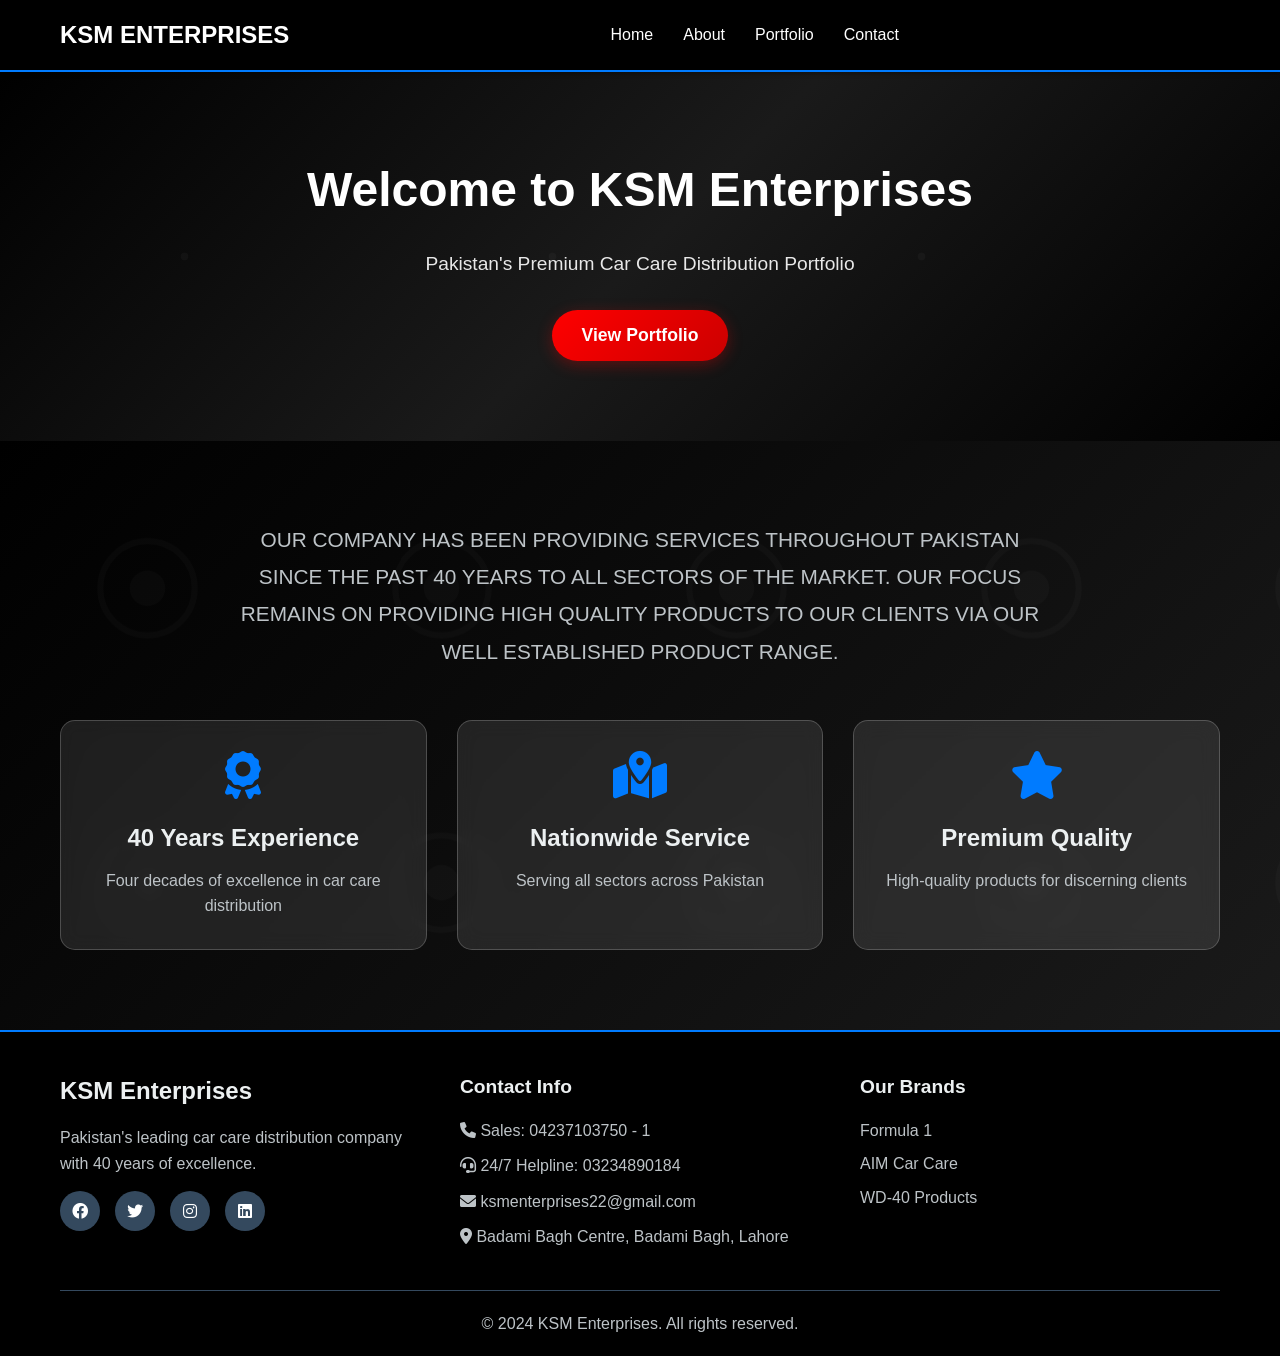
<file: index.html>
<!DOCTYPE html>
<html lang="en">
<head>
    <meta charset="UTF-8">
    <meta name="viewport" content="width=device-width, initial-scale=1.0">
    <title>KSM Enterprises - Pakistan's Premium Car Care Distribution</title>
    <link rel="stylesheet" href="css/styles.css?v=1.0">
    <link rel="stylesheet" href="https://cdnjs.cloudflare.com/ajax/libs/font-awesome/6.0.0/css/all.min.css">
    <style>
        /* Debug styles to test if CSS is working */
        body { background-color: #0a0a0a !important; }
        .header { background: #000000 !important; }
        .logo h1 { color: #ffffff !important; }
    </style>
</head>
<body>
    <!-- Header -->
    <header class="header">
        <div class="container">
            <div class="logo">
                <h1>KSM ENTERPRISES</h1>
            </div>
            <nav class="nav">
                <ul>
                    <li><a href="index.html">Home</a></li>
                    <li><a href="about.html">About</a></li>
                    <li><a href="portfolio.html">Portfolio</a></li>
                    <li><a href="contact.html">Contact</a></li>
                </ul>
            </nav>
            <div class="header-actions">
                <!-- Shop functionality removed -->
            </div>
        </div>
    </header>

    <!-- Hero Section -->
    <section class="hero">
        <!-- Background logo removed -->
        <div class="hero-content">
            <h1>Welcome to KSM Enterprises</h1>
            <p>Pakistan's Premium Car Care Distribution Portfolio</p>
            <button class="cta-button" onclick="window.location.href='portfolio.html'">View Portfolio</button>
        </div>
    </section>

    <!-- Introduction Section -->
    <section class="introduction-section">
        <div class="container">
            <div class="intro-content">
                <div class="intro-text">
                    <p>OUR COMPANY HAS BEEN PROVIDING SERVICES THROUGHOUT PAKISTAN SINCE THE PAST 40 YEARS TO ALL SECTORS OF THE MARKET. OUR FOCUS REMAINS ON PROVIDING HIGH QUALITY PRODUCTS TO OUR CLIENTS VIA OUR WELL ESTABLISHED PRODUCT RANGE.</p>
                </div>
                <div class="intro-features">
                    <div class="feature-item">
                        <i class="fas fa-award"></i>
                        <h4>40 Years Experience</h4>
                        <p>Four decades of excellence in car care distribution</p>
                    </div>
                    <div class="feature-item">
                        <i class="fas fa-map-marked-alt"></i>
                        <h4>Nationwide Service</h4>
                        <p>Serving all sectors across Pakistan</p>
                    </div>
                    <div class="feature-item">
                        <i class="fas fa-star"></i>
                        <h4>Premium Quality</h4>
                        <p>High-quality products for discerning clients</p>
                    </div>
                </div>
            </div>
        </div>
    </section>

    <!-- Footer -->
    <footer class="footer">
        <div class="container">
            <div class="footer-content">
                <div class="footer-section">
                    <h3>KSM Enterprises</h3>
                    <p>Pakistan's leading car care distribution company with 40 years of excellence.</p>
                    <div class="social-links">
                        <a href="#"><i class="fab fa-facebook"></i></a>
                        <a href="#"><i class="fab fa-twitter"></i></a>
                        <a href="#"><i class="fab fa-instagram"></i></a>
                        <a href="#"><i class="fab fa-linkedin"></i></a>
                    </div>
                </div>
                <div class="footer-section">
                    <h4>Contact Info</h4>
                    <p><i class="fas fa-phone"></i> Sales: 04237103750 - 1</p>
                    <p><i class="fas fa-headset"></i> 24/7 Helpline: 03234890184</p>
                    <p><i class="fas fa-envelope"></i> ksmenterprises22@gmail.com</p>
                    <p><i class="fas fa-map-marker-alt"></i> Badami Bagh Centre, Badami Bagh, Lahore</p>
                </div>
                <div class="footer-section">
                    <h4>Our Brands</h4>
                    <ul>
                        <li><a href="#">Formula 1</a></li>
                        <li><a href="#">AIM Car Care</a></li>
                        <li><a href="#">WD-40 Products</a></li>
                    </ul>
                </div>
            </div>
            <div class="footer-bottom">
                <p>&copy; 2024 KSM Enterprises. All rights reserved.</p>
            </div>
        </div>
    </footer>
    <script>
        // Shop functionality removed
    </script>
</body>
</html>
</file>
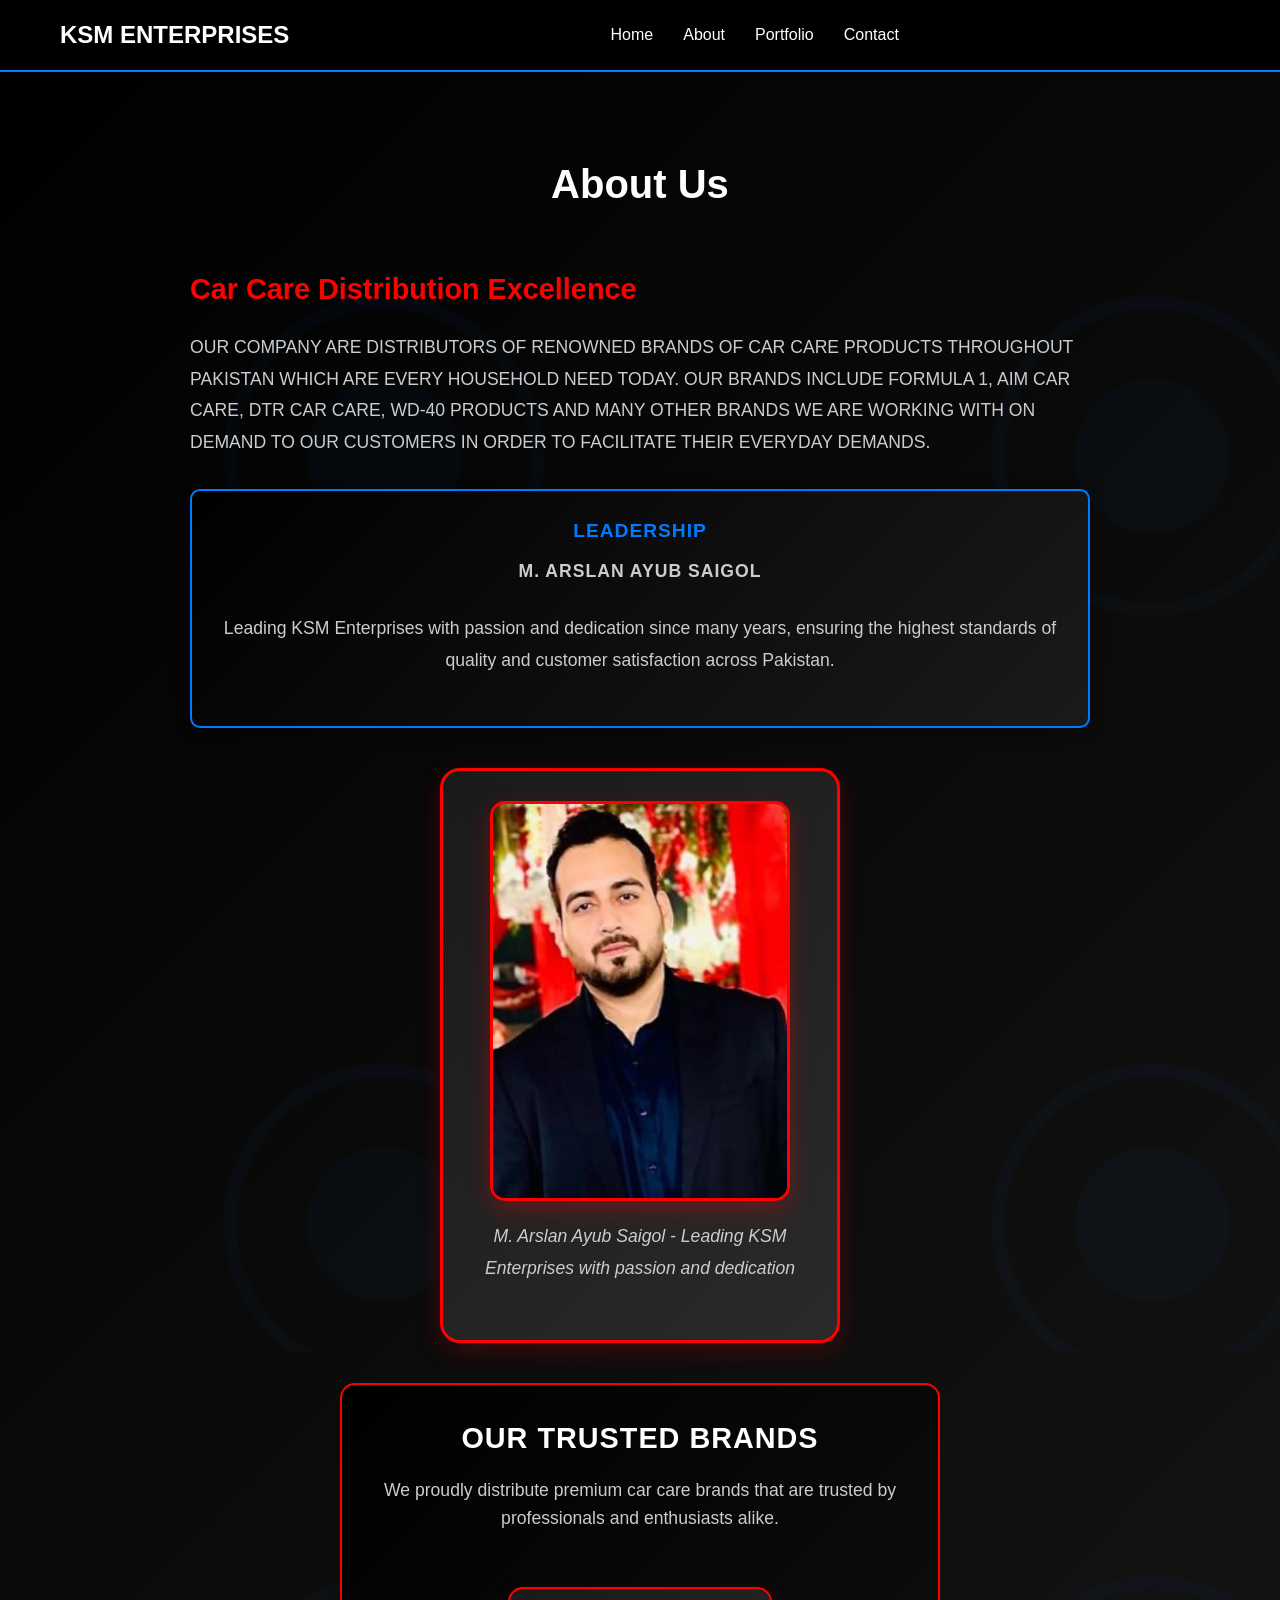
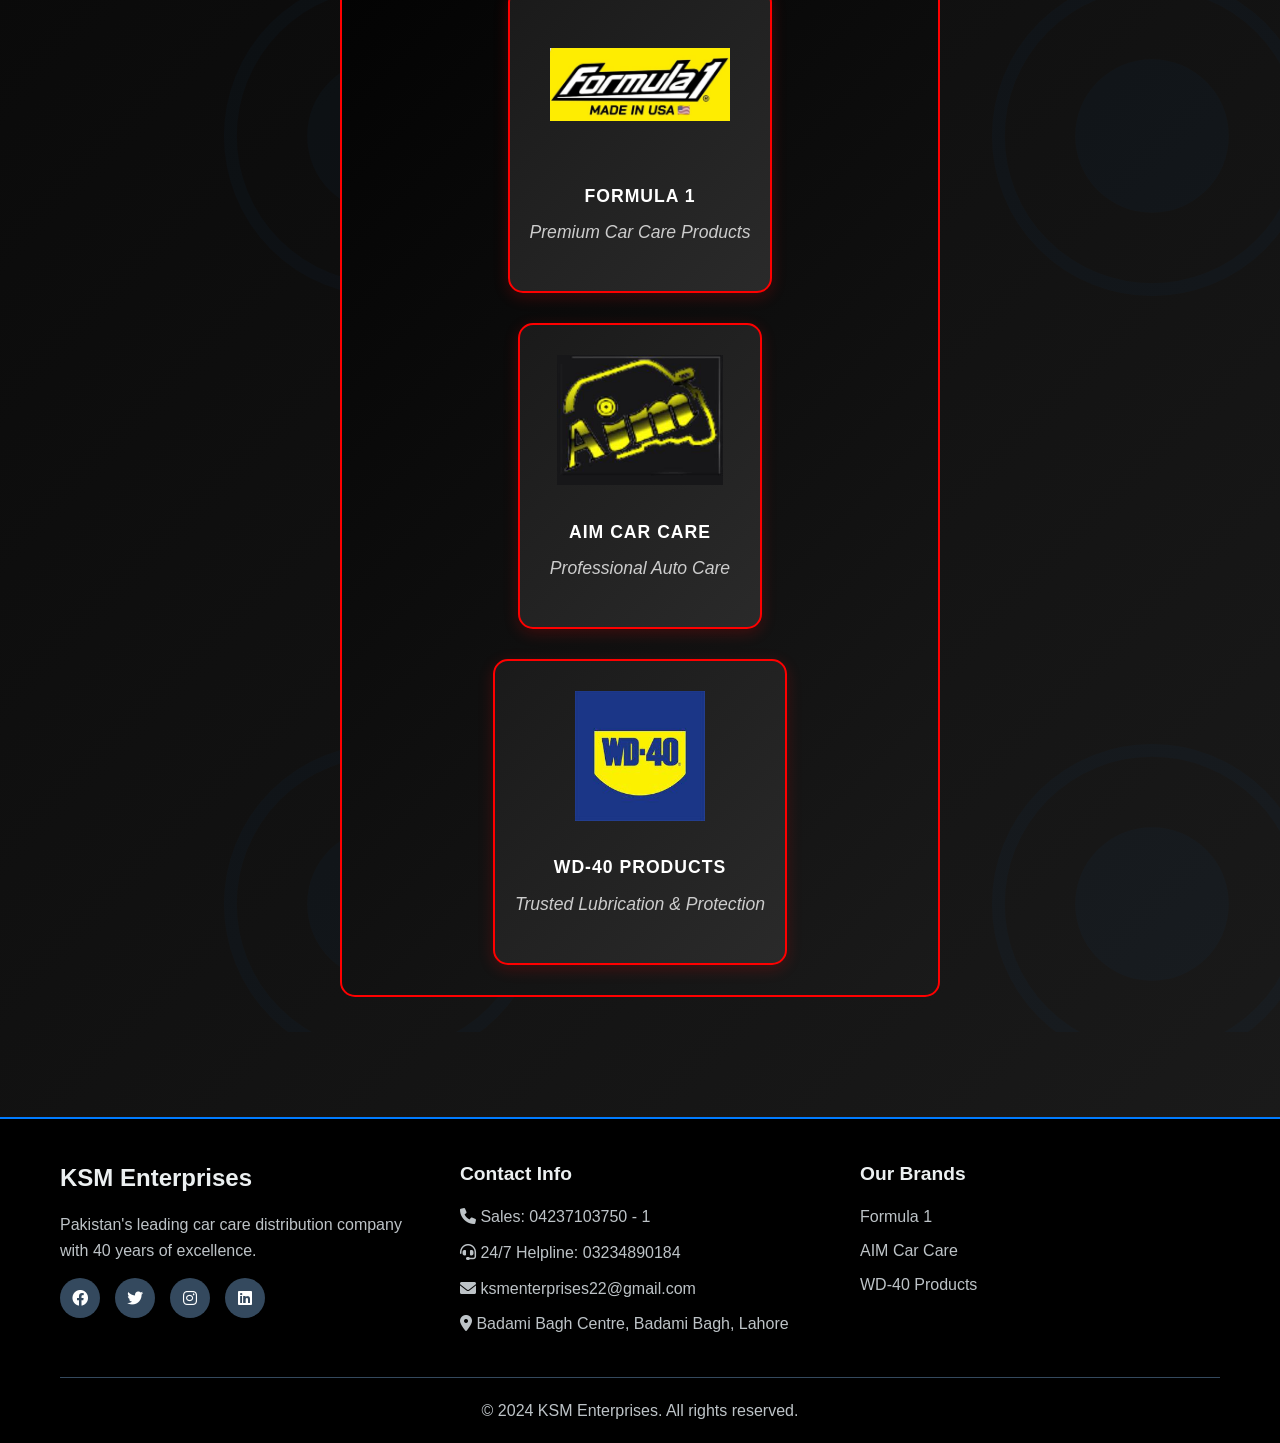
<file: about.html>
<!DOCTYPE html>
<html lang="en">
<head>
    <meta charset="UTF-8">
    <meta name="viewport" content="width=device-width, initial-scale=1.0">
    <title>About Us - KSM Enterprises</title>
    <link rel="stylesheet" href="css/styles.css?v=1.0">
    <link rel="stylesheet" href="https://cdnjs.cloudflare.com/ajax/libs/font-awesome/6.0.0/css/all.min.css">
</head>
<body>
    <!-- Header -->
    <header class="header">
        <div class="container">
            <div class="logo">
                <h1>KSM ENTERPRISES</h1>
            </div>
            <nav class="nav">
                <ul>
                    <li><a href="index.html">Home</a></li>
                    <li><a href="about.html">About</a></li>
                    <li><a href="portfolio.html">Portfolio</a></li>
                    <li><a href="contact.html">Contact</a></li>
                </ul>
            </nav>
            <div class="header-actions">
                <!-- Shop functionality removed -->
            </div>
        </div>
    </header>

    <!-- About Section -->
    <section id="about" class="about-ksm-section">
        <div class="container">
            <h2>About Us</h2>
            <div class="about-ksm-content">
                <div class="about-ksm-text">
                    <h3>Car Care Distribution Excellence</h3>
                    <p>OUR COMPANY ARE DISTRIBUTORS OF RENOWNED BRANDS OF CAR CARE PRODUCTS THROUGHOUT PAKISTAN WHICH ARE EVERY HOUSEHOLD NEED TODAY. OUR BRANDS INCLUDE FORMULA 1, AIM CAR CARE, DTR CAR CARE, WD-40 PRODUCTS AND MANY OTHER BRANDS WE ARE WORKING WITH ON DEMAND TO OUR CUSTOMERS IN ORDER TO FACILITATE THEIR EVERYDAY DEMANDS.</p>
                    
                    <div class="director-info">
                        <h4>Leadership</h4>
                        <p class="director-name">M. ARSLAN AYUB SAIGOL</p>
                        <p>Leading KSM Enterprises with passion and dedication since many years, ensuring the highest standards of quality and customer satisfaction across Pakistan.</p>
                    </div>
                    
                    <div class="director-image">
                        <img src="./director-image.jp.jpg.jpg" alt="M. Arslan Ayub Saigol" class="director-photo">
                        <p class="image-caption">M. Arslan Ayub Saigol - Leading KSM Enterprises with passion and dedication</p>
                    </div>
                    
                    <div class="brands-section">
                        <h3>Our Trusted Brands</h3>
                        <p>We proudly distribute premium car care brands that are trusted by professionals and enthusiasts alike.</p>
                        <div class="brands-grid">
                            <div class="brand-item">
                                <img src="./brand logos/frontendformula1-logo.jpg.jpg" alt="Formula 1 Car Care" class="brand-logo" onerror="this.style.display='none'">
                                <h4>Formula 1</h4>
                                <p class="brand-description">Premium Car Care Products</p>
                            </div>
                            <div class="brand-item">
                                <img src="./brand logos/frontendaim-logo.jpg.jpg" alt="AIM Car Care" class="brand-logo" onerror="this.style.display='none'">
                                <h4>AIM Car Care</h4>
                                <p class="brand-description">Professional Auto Care</p>
                            </div>
                            <div class="brand-item">
                                <img src="./brand logos/frontendwd40-logo.jpg.jpg" alt="WD-40 Products" class="brand-logo" onerror="this.style.display='none'">
                                <h4>WD-40 Products</h4>
                                <p class="brand-description">Trusted Lubrication & Protection</p>
                            </div>
                        </div>
                    </div>
                </div>
            </div>
        </div>
    </section>

    <!-- Footer -->
    <footer class="footer">
        <div class="container">
            <div class="footer-content">
                <div class="footer-section">
                    <h3>KSM Enterprises</h3>
                    <p>Pakistan's leading car care distribution company with 40 years of excellence.</p>
                    <div class="social-links">
                        <a href="#"><i class="fab fa-facebook"></i></a>
                        <a href="#"><i class="fab fa-twitter"></i></a>
                        <a href="#"><i class="fab fa-instagram"></i></a>
                        <a href="#"><i class="fab fa-linkedin"></i></a>
                    </div>
                </div>
                <div class="footer-section">
                    <h4>Contact Info</h4>
                    <p><i class="fas fa-phone"></i> Sales: 04237103750 - 1</p>
                    <p><i class="fas fa-headset"></i> 24/7 Helpline: 03234890184</p>
                    <p><i class="fas fa-envelope"></i> ksmenterprises22@gmail.com</p>
                    <p><i class="fas fa-map-marker-alt"></i> Badami Bagh Centre, Badami Bagh, Lahore</p>
                </div>
                <div class="footer-section">
                    <h4>Our Brands</h4>
                    <ul>
                        <li><a href="#">Formula 1</a></li>
                        <li><a href="#">AIM Car Care</a></li>
                        <li><a href="#">WD-40 Products</a></li>
                    </ul>
                </div>
            </div>
            <div class="footer-bottom">
                <p>&copy; 2024 KSM Enterprises. All rights reserved.</p>
            </div>
        </div>
    </footer>
    <script>
        // Shop functionality removed
    </script>
</body>
</html>
</file>
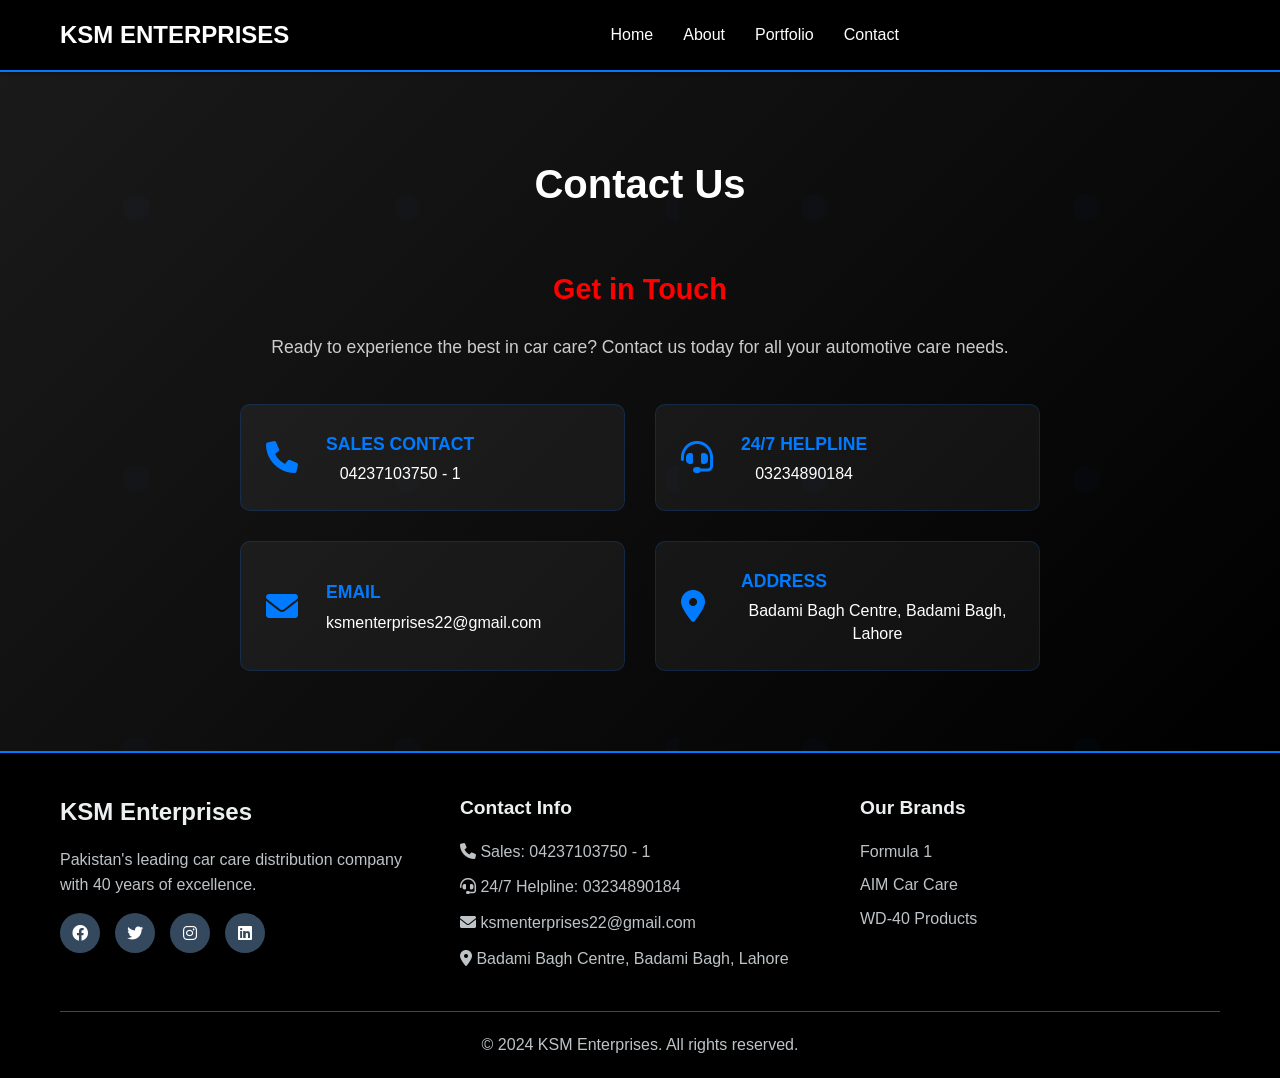
<file: contact.html>
<!DOCTYPE html>
<html lang="en">
<head>
    <meta charset="UTF-8">
    <meta name="viewport" content="width=device-width, initial-scale=1.0">
    <title>Contact Us - KSM Enterprises</title>
    <link rel="stylesheet" href="css/styles.css?v=1.0">
    <link rel="stylesheet" href="https://cdnjs.cloudflare.com/ajax/libs/font-awesome/6.0.0/css/all.min.css">
</head>
<body>
    <!-- Header -->
    <header class="header">
        <div class="container">
            <div class="logo">
                <h1>KSM ENTERPRISES</h1>
            </div>
            <nav class="nav">
                <ul>
                    <li><a href="index.html">Home</a></li>
                    <li><a href="about.html">About</a></li>
                    <li><a href="portfolio.html">Portfolio</a></li>
                    <li><a href="contact.html">Contact</a></li>
                </ul>
            </nav>
            <div class="header-actions">
                <!-- Shop functionality removed -->
            </div>
        </div>
    </header>

    <!-- Contact Section -->
    <section id="contact" class="contact-section">
        <div class="container">
            <h2>Contact Us</h2>
            <div class="contact-content">
                <div class="contact-info">
                    <h3>Get in Touch</h3>
                    <p>Ready to experience the best in car care? Contact us today for all your automotive care needs.</p>
                    <div class="contact-details">
                        <div class="contact-item">
                            <i class="fas fa-phone"></i>
                            <div>
                                <h4>SALES CONTACT</h4>
                                <p>04237103750 - 1</p>
                            </div>
                        </div>
                        <div class="contact-item">
                            <i class="fas fa-headset"></i>
                            <div>
                                <h4>24/7 HELPLINE</h4>
                                <p>03234890184</p>
                            </div>
                        </div>
                        <div class="contact-item">
                            <i class="fas fa-envelope"></i>
                            <div>
                                <h4>EMAIL</h4>
                                <p>ksmenterprises22@gmail.com</p>
                            </div>
                        </div>
                        <div class="contact-item">
                            <i class="fas fa-map-marker-alt"></i>
                            <div>
                                <h4>ADDRESS</h4>
                                <p>Badami Bagh Centre, Badami Bagh, Lahore</p>
                            </div>
                        </div>
                    </div>
                </div>
            </div>
        </div>
    </section>

    <!-- Footer -->
    <footer class="footer">
        <div class="container">
            <div class="footer-content">
                <div class="footer-section">
                    <h3>KSM Enterprises</h3>
                    <p>Pakistan's leading car care distribution company with 40 years of excellence.</p>
                    <div class="social-links">
                        <a href="#"><i class="fab fa-facebook"></i></a>
                        <a href="#"><i class="fab fa-twitter"></i></a>
                        <a href="#"><i class="fab fa-instagram"></i></a>
                        <a href="#"><i class="fab fa-linkedin"></i></a>
                    </div>
                </div>
                <div class="footer-section">
                    <h4>Contact Info</h4>
                    <p><i class="fas fa-phone"></i> Sales: 04237103750 - 1</p>
                    <p><i class="fas fa-headset"></i> 24/7 Helpline: 03234890184</p>
                    <p><i class="fas fa-envelope"></i> ksmenterprises22@gmail.com</p>
                    <p><i class="fas fa-map-marker-alt"></i> Badami Bagh Centre, Badami Bagh, Lahore</p>
                </div>
                <div class="footer-section">
                    <h4>Our Brands</h4>
                    <ul>
                        <li><a href="#">Formula 1</a></li>
                        <li><a href="#">AIM Car Care</a></li>
                        <li><a href="#">WD-40 Products</a></li>
                    </ul>
                </div>
            </div>
            <div class="footer-bottom">
                <p>&copy; 2024 KSM Enterprises. All rights reserved.</p>
            </div>
        </div>
    </footer>
    <script>
        // Shop functionality removed
    </script>
</body>
</html>
</file>
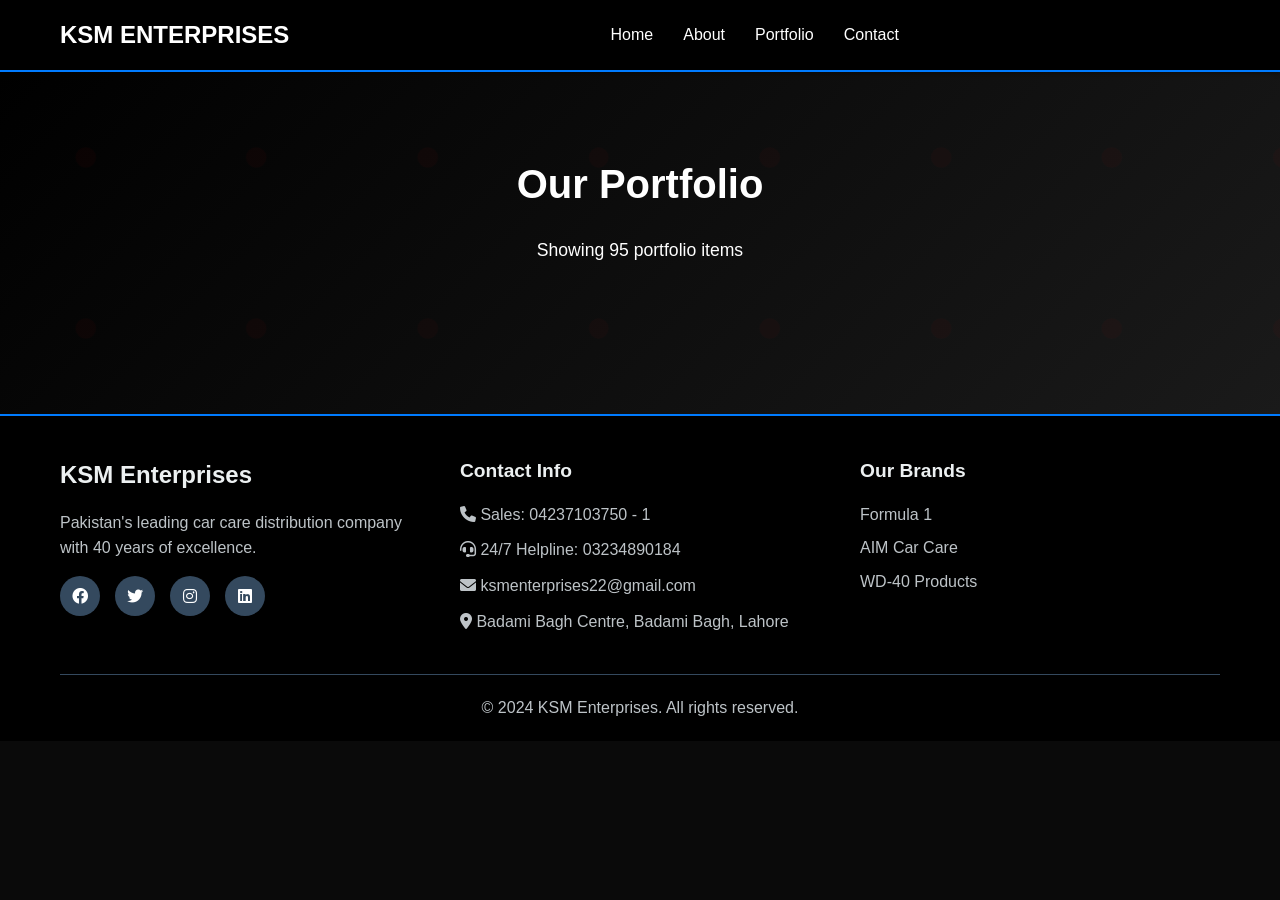
<file: portfolio.html>
<!DOCTYPE html>
<html lang="en">
<head>
    <meta charset="UTF-8">
    <meta name="viewport" content="width=device-width, initial-scale=1.0">
    <title>Portfolio - KSM Enterprises</title>
    <link rel="stylesheet" href="css/styles.css?v=1.0">
    <link rel="stylesheet" href="https://cdnjs.cloudflare.com/ajax/libs/font-awesome/6.0.0/css/all.min.css">
</head>
<body>
    <!-- Header -->
    <header class="header">
        <div class="container">
            <div class="logo">
                <h1>KSM ENTERPRISES</h1>
            </div>
            <nav class="nav">
                <ul>
                    <li><a href="index.html">Home</a></li>
                    <li><a href="about.html">About</a></li>
                    <li><a href="portfolio.html">Portfolio</a></li>
                    <li><a href="contact.html">Contact</a></li>
                </ul>
            </nav>
            <div class="header-actions">
                <!-- Shop functionality removed -->
            </div>
        </div>
    </header>

    <!-- Portfolio Section -->
    <section id="products" class="products-section">
        <div class="container">
            <h2>Our Portfolio</h2>
            <div class="product-counter" id="productCounter">Showing 95 portfolio items</div>
            <div class="products-grid" id="productsGrid">
                <!-- Portfolio items will be loaded here -->
            </div>
        </div>
    </section>

    <!-- Footer -->
    <footer class="footer">
        <div class="container">
            <div class="footer-content">
                <div class="footer-section">
                    <h3>KSM Enterprises</h3>
                    <p>Pakistan's leading car care distribution company with 40 years of excellence.</p>
                    <div class="social-links">
                        <a href="#"><i class="fab fa-facebook"></i></a>
                        <a href="#"><i class="fab fa-twitter"></i></a>
                        <a href="#"><i class="fab fa-instagram"></i></a>
                        <a href="#"><i class="fab fa-linkedin"></i></a>
                    </div>
                </div>
                <div class="footer-section">
                    <h4>Contact Info</h4>
                    <p><i class="fas fa-phone"></i> Sales: 04237103750 - 1</p>
                    <p><i class="fas fa-headset"></i> 24/7 Helpline: 03234890184</p>
                    <p><i class="fas fa-envelope"></i> ksmenterprises22@gmail.com</p>
                    <p><i class="fas fa-map-marker-alt"></i> Badami Bagh Centre, Badami Bagh, Lahore</p>
                </div>
                <div class="footer-section">
                    <h4>Our Brands</h4>
                    <ul>
                        <li><a href="#">Formula 1</a></li>
                        <li><a href="#">AIM Car Care</a></li>
                        <li><a href="#">WD-40 Products</a></li>
                    </ul>
                </div>
            </div>
            <div class="footer-bottom">
                <p>&copy; 2024 KSM Enterprises. All rights reserved.</p>
            </div>
        </div>
    </footer>

    <script src="app.js"></script>
    <script>
        // Shop functionality removed
    </script>
</body>
</html>
</file>
<file: css/styles.css>
/* Reset and Base Styles */
* {
    margin: 0;
    padding: 0;
    box-sizing: border-box;
}

body {
    font-family: 'Segoe UI', Tahoma, Geneva, Verdana, sans-serif;
    line-height: 1.6;
    color: #333;
    background-color: #0a0a0a;
}

.container {
    max-width: 1200px;
    margin: 0 auto;
    padding: 0 20px;
}

/* Header Styles */
.header {
    background: #000000;
    box-shadow: 0 2px 4px rgba(0, 0, 0, 0.3);
    position: sticky;
    top: 0;
    z-index: 1000;
    border-bottom: 2px solid #007bff;
}

.header .container {
    display: flex;
    align-items: center;
    justify-content: space-between;
    height: 70px;
}

.logo {
    display: flex;
    align-items: center;
    gap: 15px;
}

.logo-image {
    width: 80px;
    height: 60px;
    object-fit: contain;
    border-radius: 8px;
    background: #ff0000;
    padding: 8px;
    border: 2px solid #ff0000;
    box-shadow: 0 4px 12px rgba(255, 0, 0, 0.3);
    transition: transform 0.3s ease;
}

.logo-image:hover {
    transform: scale(1.05);
}

.logo h1 {
    font-size: 1.5rem;
    color: #ffffff;
}

.nav ul {
    display: flex;
    list-style: none;
    gap: 30px;
}

.nav a {
    text-decoration: none;
    color: #ffffff;
    font-weight: 500;
    transition: color 0.3s ease;
}

.nav a:hover {
    color: #ff0000;
}

.header-actions {
    display: flex;
    align-items: center;
    gap: 20px;
}

/* Search bar styles removed */

.user-actions {
    display: flex;
    align-items: center;
    gap: 15px;
}

.user-icon {
    position: relative;
    color: #ffffff;
    font-size: 18px;
    text-decoration: none;
    transition: color 0.3s ease;
}

.user-icon:hover {
    color: #ff0000;
}

/* Hero Section */
.hero {
    background: linear-gradient(135deg, #000000 0%, #1a1a1a 50%, #000000 100%);
    color: white;
    padding: 80px 0;
    text-align: center;
    position: relative;
    overflow: hidden;
}

.hero-background-logo {
    position: absolute;
    top: 0;
    left: 0;
    width: 100%;
    height: 100%;
    z-index: 0;
    opacity: 0.1;
    pointer-events: none;
}

.hero-logo-bg {
    width: 100%;
    height: 100%;
    object-fit: contain;
    filter: brightness(0.8) contrast(1.2);
}

.hero::before {
    content: '';
    position: absolute;
    top: 0;
    left: 0;
    right: 0;
    bottom: 0;
    background: url('data:image/svg+xml,<svg xmlns="http://www.w3.org/2000/svg" viewBox="0 0 100 100"><defs><pattern id="grain" width="100" height="100" patternUnits="userSpaceOnUse"><circle cx="50" cy="50" r="1" fill="rgba(255,255,255,0.1)"/></pattern></defs><rect width="100" height="100" fill="url(%23grain)"/></svg>');
    opacity: 0.3;
}

.hero-content {
    position: relative;
    z-index: 2;
}

.hero-content h1 {
    font-size: 3rem;
    margin-bottom: 20px;
    font-weight: 700;
}

.hero-content p {
    font-size: 1.2rem;
    margin-bottom: 30px;
    opacity: 0.9;
}

.cta-button {
    display: inline-block;
    padding: 15px 30px;
    background: linear-gradient(135deg, #ff0000 0%, #cc0000 100%);
    color: white;
    text-decoration: none;
    border-radius: 30px;
    font-weight: 600;
    font-size: 1.1rem;
    transition: all 0.3s ease;
    box-shadow: 0 4px 15px rgba(255, 0, 0, 0.3);
    border: none;
    cursor: pointer;
    position: relative;
    z-index: 1;
}

.cta-button:hover {
    background: linear-gradient(135deg, #cc0000 0%, #990000 100%);
    transform: translateY(-2px);
    box-shadow: 0 6px 20px rgba(255, 0, 0, 0.4);
}

/* Introduction Section */
.introduction-section {
    padding: 80px 0;
    background: linear-gradient(135deg, #000000 0%, #1a1a1a 100%);
    color: white;
    position: relative;
    overflow: hidden;
}

.introduction-section::before {
    content: '';
    position: absolute;
    top: 0;
    left: 0;
    right: 0;
    bottom: 0;
    background: url('data:image/svg+xml,<svg xmlns="http://www.w3.org/2000/svg" viewBox="0 0 100 100"><defs><pattern id="gears" width="50" height="50" patternUnits="userSpaceOnUse"><circle cx="25" cy="25" r="8" fill="none" stroke="rgba(255,255,255,0.1)" stroke-width="1"/><circle cx="25" cy="25" r="3" fill="rgba(255,255,255,0.1)"/></pattern></defs><rect width="100" height="100" fill="url(%23gears)"/></svg>');
    opacity: 0.2;
}

.intro-content {
    text-align: center;
}

.intro-header h2 {
    font-size: 3rem;
    font-weight: 700;
    margin-bottom: 10px;
    color: #f39c12;
    text-transform: uppercase;
    letter-spacing: 2px;
}

.intro-header h3 {
    font-size: 2rem;
    font-weight: 600;
    margin-bottom: 40px;
    color: #ecf0f1;
    text-transform: uppercase;
    letter-spacing: 1px;
}

.intro-text {
    margin-bottom: 50px;
}

.intro-text p {
    font-size: 1.3rem;
    line-height: 1.8;
    margin-bottom: 20px;
    color: #bdc3c7;
    font-weight: 500;
    max-width: 800px;
    margin-left: auto;
    margin-right: auto;
}

.intro-features {
    display: grid;
    grid-template-columns: repeat(auto-fit, minmax(250px, 1fr));
    gap: 30px;
    margin-top: 50px;
}

.feature-item {
    background: rgba(255, 255, 255, 0.1);
    padding: 30px 20px;
    border-radius: 15px;
    backdrop-filter: blur(10px);
    border: 1px solid rgba(255, 255, 255, 0.2);
    transition: transform 0.3s ease, background 0.3s ease;
}

.feature-item:hover {
    transform: translateY(-10px);
    background: rgba(255, 255, 255, 0.2);
}

.feature-item i {
    font-size: 3rem;
    color: #007bff;
    margin-bottom: 20px;
}

.feature-item h4 {
    font-size: 1.5rem;
    margin-bottom: 10px;
    color: #ecf0f1;
    font-weight: 600;
}

.feature-item p {
    color: #bdc3c7;
    font-size: 1rem;
    line-height: 1.6;
}

/* About KSM Enterprise Section */
.about-ksm-section {
    padding: 80px 0;
    background: linear-gradient(135deg, #000000 0%, #1a1a1a 100%);
    color: #ffffff;
    position: relative;
    overflow: hidden;
}

.about-ksm-section::before {
    content: '';
    position: absolute;
    top: 0;
    left: 0;
    right: 0;
    bottom: 0;
    background: url('data:image/svg+xml,<svg xmlns="http://www.w3.org/2000/svg" viewBox="0 0 100 100"><defs><pattern id="automotive" width="60" height="60" patternUnits="userSpaceOnUse"><circle cx="30" cy="30" r="12" fill="none" stroke="rgba(0,123,255,0.1)" stroke-width="1"/><circle cx="30" cy="30" r="6" fill="rgba(0,123,255,0.1)"/></pattern></defs><rect width="100" height="100" fill="url(%23automotive)"/></svg>');
    opacity: 0.3;
}

.about-ksm-section h2 {
    text-align: center;
    font-size: 2.5rem;
    margin-bottom: 50px;
    color: #ffffff;
    position: relative;
    z-index: 1;
}

.about-ksm-content {
    position: relative;
    z-index: 1;
    max-width: 900px;
    margin: 0 auto;
}

.about-ksm-text h3 {
    font-size: 1.8rem;
    margin-bottom: 20px;
    color: #ff0000;
    margin-top: 40px;
}

.about-ksm-text h3:first-child {
    margin-top: 0;
}

.about-ksm-text p {
    color: #cccccc;
    line-height: 1.8;
    margin-bottom: 25px;
    font-size: 1.1rem;
}

.about-ksm-text ul {
    list-style: none;
    padding: 0;
    margin: 20px 0;
}

.about-ksm-text ul li {
    color: #cccccc;
    line-height: 1.8;
    margin-bottom: 15px;
    font-size: 1.1rem;
    padding-left: 25px;
    position: relative;
}

.about-ksm-text ul li::before {
    content: '✓';
    position: absolute;
    left: 0;
    color: #ff0000;
    font-weight: bold;
    font-size: 1.2rem;
}

/* Contact Section */
.contact-section {
    padding: 80px 0;
    background: linear-gradient(135deg, #1a1a1a 0%, #000000 100%);
    color: #ffffff;
    position: relative;
    overflow: hidden;
}

.contact-section::before {
    content: '';
    position: absolute;
    top: 0;
    left: 0;
    right: 0;
    bottom: 0;
    background: url('data:image/svg+xml,<svg xmlns="http://www.w3.org/2000/svg" viewBox="0 0 100 100"><defs><pattern id="contact" width="40" height="40" patternUnits="userSpaceOnUse"><circle cx="20" cy="20" r="2" fill="rgba(0,123,255,0.1)"/></pattern></defs><rect width="100" height="100" fill="url(%23contact)"/></svg>');
    opacity: 0.2;
}

.contact-section h2 {
    text-align: center;
    font-size: 2.5rem;
    margin-bottom: 50px;
    color: #ffffff;
    position: relative;
    z-index: 1;
}

.contact-content {
    position: relative;
    z-index: 1;
    max-width: 800px;
    margin: 0 auto;
}

.contact-info h3 {
    font-size: 1.8rem;
    margin-bottom: 20px;
    color: #ff0000;
    text-align: center;
}

.contact-info p {
    color: #cccccc;
    line-height: 1.8;
    margin-bottom: 40px;
    font-size: 1.1rem;
    text-align: center;
}

.contact-details {
    display: grid;
    grid-template-columns: repeat(auto-fit, minmax(300px, 1fr));
    gap: 30px;
    margin-top: 40px;
}

.contact-item {
    display: flex;
    align-items: center;
    gap: 20px;
    padding: 25px;
    background: rgba(255, 255, 255, 0.05);
    border-radius: 10px;
    border: 1px solid rgba(0, 123, 255, 0.2);
    transition: all 0.3s ease;
}

.contact-item:hover {
    background: rgba(255, 255, 255, 0.1);
    border-color: #007bff;
    transform: translateY(-2px);
}

.contact-item i {
    font-size: 2rem;
    color: #007bff;
    min-width: 40px;
}

.contact-item h4 {
    font-size: 1.1rem;
    margin-bottom: 5px;
    color: #007bff;
    font-weight: 600;
}

.contact-item p {
    color: #ffffff;
    font-size: 1rem;
    margin: 0;
    line-height: 1.4;
}

/* Products Section */
.products-section {
    padding: 80px 0;
    background: linear-gradient(135deg, #000000 0%, #1a1a1a 100%);
    color: #ffffff;
    position: relative;
    overflow: hidden;
}

.products-section::before {
    content: '';
    position: absolute;
    top: 0;
    left: 0;
    right: 0;
    bottom: 0;
    background: url('data:image/svg+xml,<svg xmlns="http://www.w3.org/2000/svg" viewBox="0 0 100 100"><defs><pattern id="products" width="50" height="50" patternUnits="userSpaceOnUse"><circle cx="25" cy="25" r="3" fill="rgba(255,0,0,0.1)"/></pattern></defs><rect width="100" height="100" fill="url(%23products)"/></svg>');
    opacity: 0.3;
}

.products-section h2 {
    text-align: center;
    font-size: 2.5rem;
    margin-bottom: 20px;
    color: #ffffff;
    position: relative;
    z-index: 1;
}

/* Portfolio Filters */
.portfolio-filters {
    text-align: center;
    margin-bottom: 40px;
    position: relative;
    z-index: 1;
}

.filter-buttons {
    display: flex;
    justify-content: center;
    gap: 15px;
    flex-wrap: wrap;
}

.filter-btn {
    padding: 12px 24px;
    background: rgba(255, 255, 255, 0.1);
    border: 2px solid #ff0000;
    color: #ffffff;
    border-radius: 25px;
    cursor: pointer;
    font-size: 1rem;
    font-weight: 500;
    transition: all 0.3s ease;
    backdrop-filter: blur(10px);
}

.filter-btn:hover {
    background: #ff0000;
    transform: translateY(-2px);
    box-shadow: 0 4px 15px rgba(255, 0, 0, 0.3);
}

.filter-btn.active {
    background: #ff0000;
    box-shadow: 0 4px 15px rgba(255, 0, 0, 0.4);
}

/* Category Headers */
.category-header {
    grid-column: 1 / -1;
    margin: 40px 0 20px 0;
    text-align: center;
    position: relative;
}

.category-header h3 {
    font-size: 2rem;
    color: #ff0000;
    font-weight: 700;
    text-transform: uppercase;
    letter-spacing: 2px;
    margin: 0;
    position: relative;
    display: inline-block;
}

.category-header h3::before,
.category-header h3::after {
    content: '';
    position: absolute;
    top: 50%;
    width: 50px;
    height: 2px;
    background: #ff0000;
}

.category-header h3::before {
    left: -70px;
}

.category-header h3::after {
    right: -70px;
}

.products-grid {
    display: grid;
    grid-template-columns: repeat(auto-fit, minmax(320px, 1fr));
    gap: 30px;
    margin-bottom: 40px;
    position: relative;
    z-index: 1;
}

.product-card {
    background: linear-gradient(135deg, #2a2a2a 0%, #3a3a3a 100%);
    border-radius: 15px;
    box-shadow: 0 8px 25px rgba(0, 0, 0, 0.3);
    overflow: hidden;
    transition: all 0.3s ease;
    position: relative;
    border: 2px solid #ff0000;
    padding: 0;
    backdrop-filter: blur(10px);
}

.product-card:hover {
    transform: translateY(-10px);
    box-shadow: 0 15px 40px rgba(255, 0, 0, 0.3);
    border-color: #ff6666;
}

.product-image {
    position: relative;
    height: 280px;
    overflow: hidden;
}

.product-image img {
    width: 100%;
    height: 100%;
    object-fit: cover;
    transition: transform 0.5s ease;
}

.product-card:hover .product-image img {
    transform: scale(1.1);
}

.product-overlay {
    position: absolute;
    top: 0;
    left: 0;
    right: 0;
    bottom: 0;
    background: linear-gradient(135deg, rgba(255, 0, 0, 0.2) 0%, rgba(0, 0, 0, 0.4) 100%);
    opacity: 0;
    transition: opacity 0.3s ease;
    display: flex;
    align-items: center;
    justify-content: center;
}

.product-card:hover .product-overlay {
    opacity: 1;
}

.product-actions {
    display: flex;
    gap: 10px;
    opacity: 0;
    transition: opacity 0.3s ease;
}

.product-card:hover .product-actions {
    opacity: 1;
}

/* Enhanced action buttons for portfolio */
.action-btn {
    width: 45px;
    height: 45px;
    border: none;
    border-radius: 50%;
    background: rgba(255, 255, 255, 0.9);
    color: #333;
    cursor: pointer;
    display: flex;
    align-items: center;
    justify-content: center;
    transition: all 0.3s ease;
    box-shadow: 0 4px 15px rgba(0, 0, 0, 0.2);
    font-size: 1.1rem;
    backdrop-filter: blur(10px);
}

.action-btn:hover {
    background: #ff0000;
    color: white;
    transform: scale(1.15);
    box-shadow: 0 6px 20px rgba(255, 0, 0, 0.4);
}

.view-btn:hover {
    background: #ff0000;
}

/* Remove cart count styles */
.cart-count {
    display: none;
}

/* Update product counter for portfolio */
.product-counter {
    text-align: center;
    color: #ffffff;
    font-size: 1.1rem;
    margin-bottom: 30px;
    font-weight: 500;
}

/* Update modal styles for portfolio (if needed) */
.modal {
    display: none;
    position: fixed;
    z-index: 1000;
    left: 0;
    top: 0;
    width: 100%;
    height: 100%;
    background-color: rgba(0, 0, 0, 0.5);
}

.modal-content {
    background-color: #2a2a2a;
    margin: 5% auto;
    padding: 20px;
    border: 1px solid #007bff;
    border-radius: 10px;
    width: 80%;
    max-width: 500px;
    color: #ffffff;
}

.close {
    color: #aaa;
    float: right;
    font-size: 28px;
    font-weight: bold;
    cursor: pointer;
}

.close:hover {
    color: #007bff;
}

.cart-total {
    margin-top: 20px;
    padding-top: 20px;
    border-top: 1px solid #eee;
    text-align: center;
}

.checkout-btn {
    background: #28a745;
    color: white;
    border: none;
    padding: 12px 24px;
    border-radius: 5px;
    cursor: pointer;
    font-size: 16px;
    margin-top: 15px;
}

.checkout-btn:hover {
    background: #218838;
}

/* Responsive Design */
@media (max-width: 768px) {
    .header .container {
        flex-direction: column;
        height: auto;
        padding: 15px 20px;
    }
    
    .nav ul {
        margin: 15px 0;
        gap: 20px;
    }
    
    /* Search bar mobile styles removed */
    
    .hero-content h1 {
        font-size: 2rem;
    }
    
    .hero-content p {
        font-size: 1rem;
    }
    
    .products-section h2,
    .categories h2,
    .about-section h2,
    .introduction-section h2 {
        font-size: 2rem;
    }
    
    .products-grid {
        grid-template-columns: repeat(auto-fit, minmax(280px, 1fr));
        gap: 20px;
    }
    
    .filter-buttons {
        gap: 10px;
    }
    
    .filter-btn {
        padding: 10px 20px;
        font-size: 0.9rem;
    }
    
    .category-header h3 {
        font-size: 1.5rem;
    }
    
    .category-header h3::before,
    .category-header h3::after {
        width: 30px;
    }
    
    .category-header h3::before {
        left: -40px;
    }
    
    .category-header h3::after {
        right: -40px;
    }
    
    .categories-grid {
        grid-template-columns: repeat(auto-fit, minmax(200px, 1fr));
        gap: 20px;
    }
    
    .about-content {
        grid-template-columns: 1fr;
        gap: 40px;
    }
    
    .about-stats {
        grid-template-columns: 1fr 1fr;
        gap: 20px;
    }
    
    .intro-header h2 {
        font-size: 2.5rem;
    }
    
    .intro-header h3 {
        font-size: 1.5rem;
    }
    
    .intro-text p {
        font-size: 1.1rem;
    }
    
    .intro-features {
        grid-template-columns: 1fr;
        gap: 20px;
    }
    
    .footer-content {
        grid-template-columns: repeat(auto-fit, minmax(200px, 1fr));
        gap: 30px;
    }
    
    .footer-section {
        text-align: center;
    }
    
    .social-links {
        justify-content: center;
    }
}

@media (max-width: 480px) {
    .hero {
        padding: 60px 0;
    }
    
    .hero-content h1 {
        font-size: 1.8rem;
    }
    
    .products-section,
    .categories {
        padding: 40px 0;
    }
    
    .products-grid {
        grid-template-columns: 1fr;
    }
} 

/* About Us Section */
.about-section {
    padding: 80px 0;
    background-color: #0a0a0a;
    color: #ffffff;
}

.about-section h2 {
    text-align: center;
    font-size: 2.5rem;
    margin-bottom: 50px;
    color: #ffffff;
}

.about-content {
    display: grid;
    grid-template-columns: 2fr 1fr;
    gap: 50px;
    align-items: start;
}

.about-text h3 {
    font-size: 1.5rem;
    margin-bottom: 15px;
    color: #ff0000;
    margin-top: 30px;
}

.about-text h3:first-child {
    margin-top: 0;
}

.about-text p {
    color: #cccccc;
    line-height: 1.8;
    margin-bottom: 20px;
    font-size: 1.1rem;
}

.about-features {
    list-style: none;
    padding: 0;
    margin-top: 20px;
}

.about-features li {
    display: flex;
    align-items: flex-start;
    margin-bottom: 15px;
    color: #666;
    line-height: 1.6;
}

.about-features i {
    color: #28a745;
    margin-right: 10px;
    margin-top: 3px;
    font-size: 1.1rem;
}

.about-features strong {
    color: #333;
}

.director-info {
    background: linear-gradient(135deg, #000000 0%, #1a1a1a 100%);
    padding: 25px;
    border-radius: 10px;
    margin: 30px 0;
    text-align: center;
    color: white;
    box-shadow: 0 4px 15px rgba(0, 0, 0, 0.3);
    border: 2px solid #007bff;
}

.director-info h4 {
    font-size: 1.2rem;
    margin-bottom: 10px;
    color: #007bff;
    font-weight: 600;
    text-transform: uppercase;
    letter-spacing: 1px;
}

.director-name {
    font-size: 1.5rem;
    font-weight: 700;
    margin: 0;
    color: #ecf0f1;
    text-transform: uppercase;
    letter-spacing: 1px;
}

.director-image {
    text-align: center;
    margin: 40px auto;
    padding: 30px;
    background: linear-gradient(135deg, #1a1a1a 0%, #2a2a2a 100%);
    border-radius: 20px;
    border: 3px solid #ff0000;
    max-width: 400px;
    display: flex;
    flex-direction: column;
    align-items: center;
    justify-content: center;
    box-shadow: 0 8px 25px rgba(255, 0, 0, 0.2);
}

.director-photo {
    width: 300px;
    height: 400px;
    object-fit: cover;
    border-radius: 15px;
    box-shadow: 0 8px 25px rgba(255, 0, 0, 0.3);
    margin-bottom: 20px;
    transition: transform 0.3s ease;
    display: block;
    margin-left: auto;
    margin-right: auto;
    border: 3px solid #ff0000;
    background: transparent;
    padding: 0;
}

.director-photo:hover {
    transform: scale(1.02);
}

.image-caption {
    color: #bdc3c7;
    font-style: italic;
    font-size: 1rem;
    margin: 0;
    line-height: 1.6;
}

/* Brands Section */
.brands-section {
    margin: 40px auto;
    padding: 30px;
    background: linear-gradient(135deg, #000000 0%, #1a1a1a 100%);
    border-radius: 15px;
    border: 2px solid #ff0000;
    text-align: center;
    max-width: 600px;
    display: flex;
    flex-direction: column;
    align-items: center;
    justify-content: center;
}

.brands-section h3 {
    font-size: 1.8rem;
    margin-bottom: 15px;
    color: #ffffff;
    text-transform: uppercase;
    letter-spacing: 1px;
}

.brands-section p {
    color: #cccccc;
    font-size: 1.1rem;
    line-height: 1.6;
    margin-bottom: 25px;
    max-width: 600px;
    margin-left: auto;
    margin-right: auto;
}

.brands-grid {
    display: grid;
    grid-template-columns: repeat(auto-fit, minmax(200px, 1fr));
    gap: 30px;
    margin-top: 30px;
    justify-items: center;
}

.brand-item {
    text-align: center;
    padding: 20px;
    background: linear-gradient(135deg, #1a1a1a 0%, #2a2a2a 100%);
    border-radius: 15px;
    border: 2px solid #ff0000;
    transition: transform 0.3s ease, box-shadow 0.3s ease;
    box-shadow: 0 4px 15px rgba(255, 0, 0, 0.2);
}

.brand-item:hover {
    transform: translateY(-5px);
    box-shadow: 0 8px 25px rgba(255, 0, 0, 0.4);
}

.brand-logo {
    width: 200px;
    height: 150px;
    object-fit: contain;
    margin-bottom: 15px;
    border-radius: 8px;
    background: transparent;
    padding: 10px;
}

.brand-item h4 {
    color: #ffffff;
    font-size: 1.1rem;
    font-weight: 600;
    margin: 0;
    text-transform: uppercase;
    letter-spacing: 1px;
}

.brand-description {
    color: #cccccc;
    font-size: 0.9rem;
    margin: 8px 0 0 0;
    font-style: italic;
}

.product-info {
    padding: 20px;
    background: linear-gradient(135deg, #1a1a1a 0%, #2a2a2a 100%);
}

.product-name {
    color: #ffffff;
    font-size: 1.2rem;
    font-weight: 700;
    margin-bottom: 10px;
    text-align: center;
    text-transform: uppercase;
    letter-spacing: 1px;
}

.product-description {
    color: #cccccc;
    font-size: 0.95rem;
    line-height: 1.5;
    margin-bottom: 15px;
    text-align: center;
}

.product-category {
    text-align: center;
}

.category-badge {
    display: inline-block;
    padding: 6px 12px;
    border-radius: 20px;
    font-size: 0.8rem;
    font-weight: 600;
    text-transform: uppercase;
    letter-spacing: 1px;
    color: #ffffff;
}

.category-badge.formula1 {
    background: linear-gradient(135deg, #ff0000 0%, #cc0000 100%);
}

.category-badge.aim {
    background: linear-gradient(135deg, #007bff 0%, #0056b3 100%);
}

.category-badge.wd40 {
    background: linear-gradient(135deg, #ffc107 0%, #e0a800 100%);
    color: #000000;
}

.category-badge.cleaners {
    background: linear-gradient(135deg, #28a745 0%, #1e7e34 100%);
}

.about-stats {
    display: grid;
    grid-template-columns: 1fr 1fr;
    gap: 30px;
}

.stat-item {
    text-align: center;
    padding: 30px 20px;
    background: linear-gradient(135deg, #667eea 0%, #764ba2 100%);
    border-radius: 15px;
    color: white;
    box-shadow: 0 8px 25px rgba(102, 126, 234, 0.3);
    transition: transform 0.3s ease;
}

.stat-item:hover {
    transform: translateY(-5px);
}

.stat-number {
    font-size: 2.5rem;
    font-weight: 700;
    margin-bottom: 10px;
}

.stat-label {
    font-size: 1rem;
    opacity: 0.9;
}

/* Shop functionality removed */

/* Cart functionality removed */

.notification {
    position: fixed;
    top: 20px;
    right: 20px;
    background: #ff0000;
    color: white;
    padding: 15px 25px;
    border-radius: 8px;
    z-index: 1000;
    animation: slideIn 0.3s ease;
}

@keyframes slideIn {
    from {
        transform: translateX(100%);
        opacity: 0;
    }
    to {
        transform: translateX(0);
        opacity: 1;
    }
}

.header-actions {
    display: flex;
    align-items: center;
    gap: 20px;
}

/* Cart icon styles removed */

/* Customer form styles removed */

/* Footer */
.footer {
    background-color: #000000;
    color: white;
    padding: 40px 0 20px;
    border-top: 2px solid #007bff;
}

.footer-content {
    display: grid;
    grid-template-columns: repeat(auto-fit, minmax(250px, 1fr));
    gap: 40px;
    margin-bottom: 30px;
}

.footer-section h3 {
    font-size: 1.5rem;
    margin-bottom: 15px;
    color: #ecf0f1;
}

.footer-section h4 {
    font-size: 1.2rem;
    margin-bottom: 15px;
    color: #ecf0f1;
}

.footer-section p {
    line-height: 1.6;
    color: #bdc3c7;
    margin-bottom: 10px;
}

.footer-section ul {
    list-style: none;
    padding: 0;
}

.footer-section ul li {
    margin-bottom: 8px;
}

.footer-section ul li a {
    color: #bdc3c7;
    text-decoration: none;
    transition: color 0.3s ease;
}

.footer-section ul li a:hover {
    color: #007bff;
}

.social-links {
    display: flex;
    gap: 15px;
    margin-top: 15px;
}

.social-links a {
    display: flex;
    align-items: center;
    justify-content: center;
    width: 40px;
    height: 40px;
    background-color: #34495e;
    color: white;
    border-radius: 50%;
    text-decoration: none;
    transition: all 0.3s ease;
}

.social-links a:hover {
    background-color: #007bff;
    transform: translateY(-2px);
}

.footer-bottom {
    border-top: 1px solid #34495e;
    padding-top: 20px;
    text-align: center;
}

.footer-bottom p {
    color: #bdc3c7;
    margin: 0;
}
</file>
